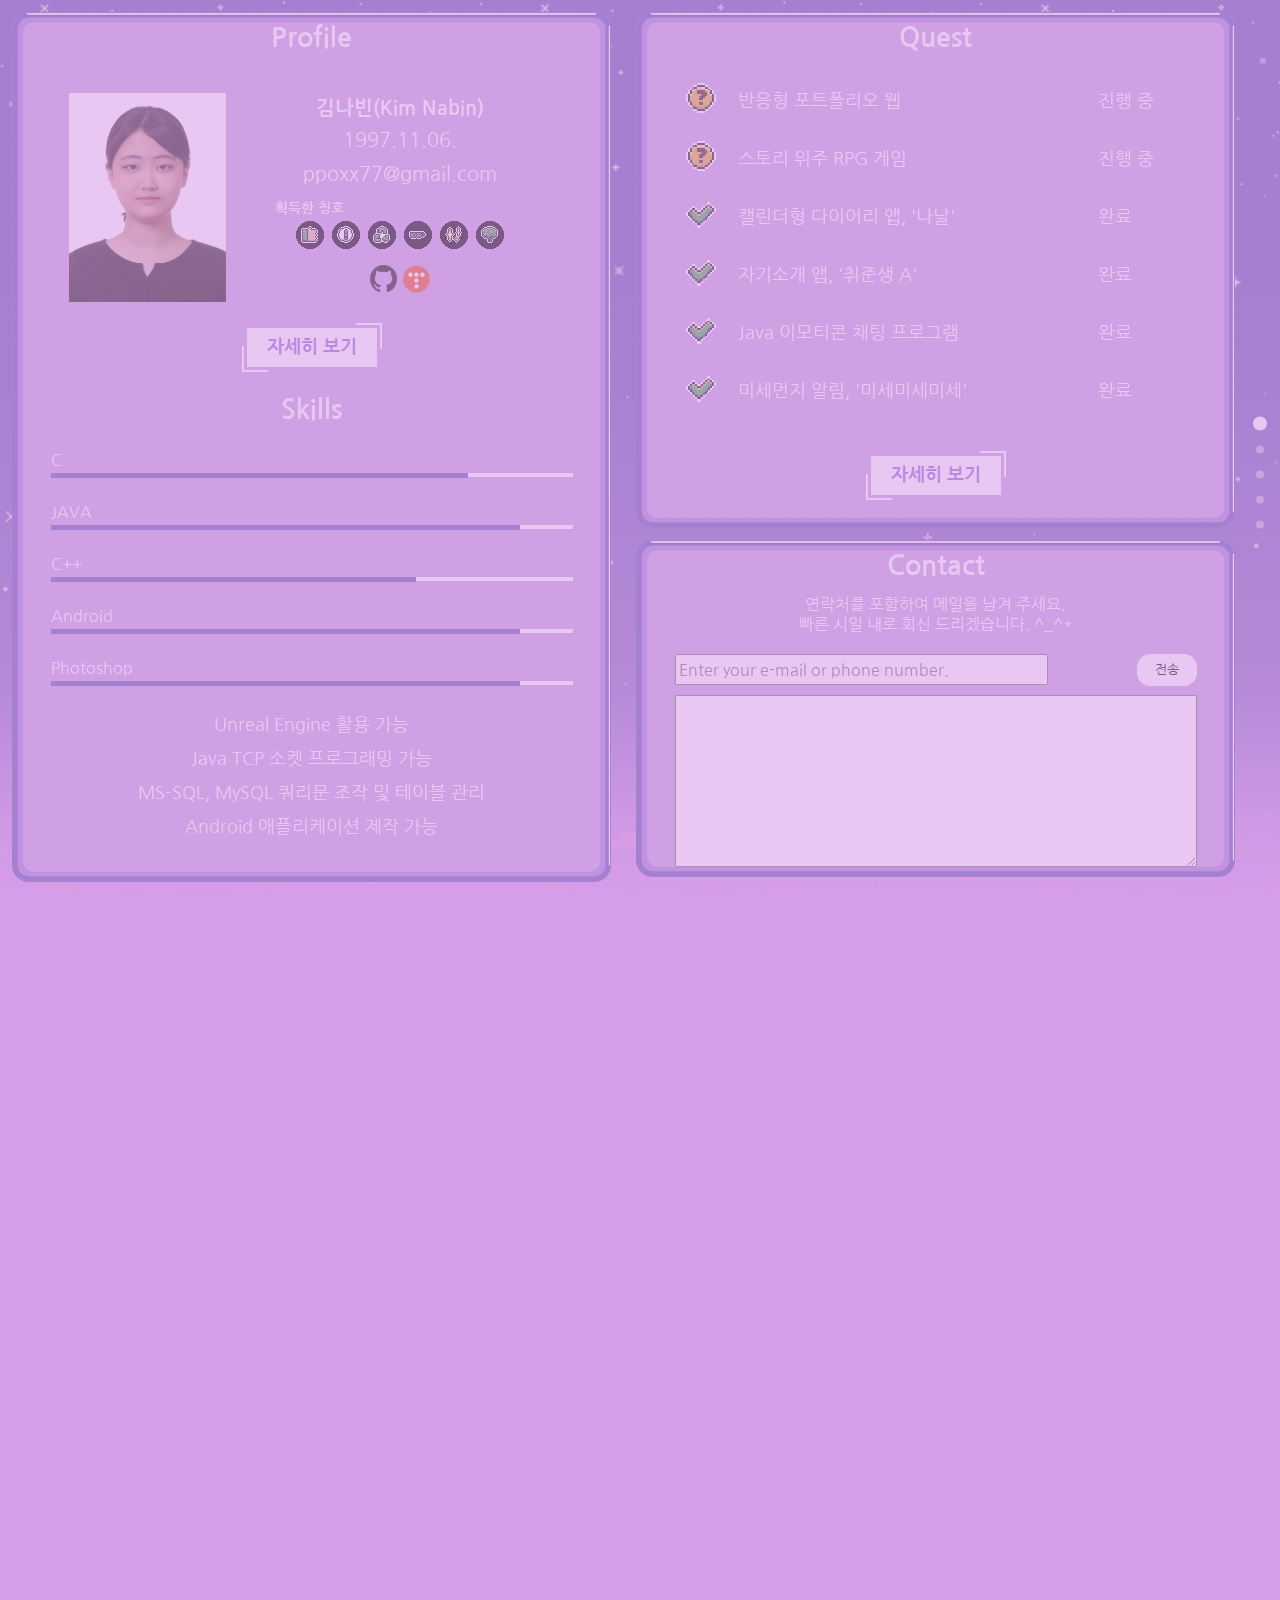
<file: main.html>
<!DOCTYPE html>
<html lang="ko">

<head>
    <meta charset="UTF-8">
    <link rel="stylesheet" type="text/css" href="css/full-page-scroll.css">
    <link rel="stylesheet" type="text/css" href="css/style.css">
    <link rel="stylesheet" href="https://fonts.googleapis.com/css?family=Nanum+Gothic&display=swap">
    <meta name="viewport" content="width=device-width, initial-scale=1">
    <title>Dev Journey</title>
    <script src="https://code.jquery.com/jquery-1.10.2.js"></script>

</head>

<body id="body">
    <div id="mask" style="position: absolute; top: 0; left: 0; background: white; display: none;"></div>
    <div id="main" class="scroll-container">
        <header id="m_menu">

            <span id="mobile_menu"><img src="images/menu_icon.png"></span>
            <ul id="navigation-list">
                <li><a href="#m_mypage" class="m_move">MY PAGE</a></li>
                <hr>
                <li><a href="#m_profile" class="m_move">PROFILE</a></li>
                <hr>
                <li><a href="#m_portfolio" class="m_move">PORTFOLIO</a></li>
            </ul>
        </header>
        <section class="section1">
            <div class="container" role="main" id="m_mypage">
                <div class="div-left">
                    <div class="sub_wrap left1">
                        <div class="title_wrap">
                            <h3>Profile</h3>
                        </div>
                        <div class="profile_wrap">
                            <img src="images/profile.jpg" id="pic">
                            <ul id="prof">
                                <li id="my-name">김나빈(Kim Nabin)</li>
                                <li>1997.11.06.</li>
                                <li>ppoxx77@gmail.com</li>
                                <li>
                                    <p id="reward_text">획득한 칭호</p>
                                    <img src="images/icon1_s.png" id="test1" class="prof_icon">
                                    <img src="images/icon2_s.png" id="test2" class="prof_icon">
                                    <img src="images/icon3_s.png" id="test3" class="prof_icon">
                                    <img src="images/icon4_s.png" id="test4" class="prof_icon">
                                    <img src="images/icon5_s.png" id="test5" class="prof_icon">
                                    <img src="images/icon6_s.png" id="test6" class="prof_icon">
                                </li>
                                <li>
                                    <a href="https://github.com/Knabin" target="_blank">
                                        <img src="images/git.png">
                                    </a>
                                    <a href="https://c1oud9.tistory.com/" target="_blank">
                                        <img src="images/tistory.png">
                                    </a>
                                </li>
                            </ul>
                        </div>
                        <div class="button_wrap">
                            <span class="button" id="btn_detail">자세히 보기</span>
                        </div>
                        <div class="skill">
                            <h3>Skills</h3>
                            <ul class="skill_bar" id="main_skill">
                                <li>
                                    <span class="skill_detail_txt_main">C</span>
                                    <div class="bar">
                                        <div class="bar_bg">
                                            <div class="skills skill-80">
                                            </div>
                                        </div>
                                    </div>
                                </li>
                                <li>
                                    <span class="skill_detail_txt_main">JAVA</span>
                                    <div class="bar">
                                        <div class="bar_bg">
                                            <div class="skills skill-90">
                                            </div>
                                        </div>
                                    </div>
                                </li>
                                <li>
                                    <span class="skill_detail_txt_main">C++</span>
                                    <div class="bar">
                                        <div class="bar_bg">
                                            <div class="skills skill-70">
                                            </div>
                                        </div>
                                    </div>
                                </li>
                                <li>
                                    <span class="skill_detail_txt_main">Android</span>
                                    <div class="bar">
                                        <div class="bar_bg">
                                            <div class="skills skill-90">
                                            </div>
                                        </div>
                                    </div>
                                </li>
                                <li>
                                    <span class="skill_detail_txt_main">Photoshop</span>
                                    <div class="bar">
                                        <div class="bar_bg">
                                            <div class="skills skill-90">
                                            </div>
                                        </div>
                                    </div>
                                </li>
                            </ul>
                            <ul class="skill_detail_text" id="skill_text">
                                <li>Unreal Engine 활용 가능</li>
                                <li>Java TCP 소켓 프로그래밍 가능</li>
                                <li>MS-SQL, MySQL 쿼리문 조작 및 테이블 관리</li>
                                <li>Android 애플리케이션 제작 가능</li>
                            </ul>
                        </div>
                    </div>
                </div>
                <div class="div-right" id="main_right">
                    <div class="sub_wrap right1">
                        <div class="title_wrap">
                            <h3>Quest</h3>
                        </div>
                        <div class="quest_wrap">
                            <table class="quest_table">
                                <tr>
                                    <td class="quest_img"><img src="images/quest.png"></td>
                                    <td>반응형 포트폴리오 웹</td>
                                    <td>진행 중</td>
                                </tr>
                                <tr>
                                    <td class="quest_img"><img src="images/quest.png"></td>
                                    <td>스토리 위주 RPG 게임</td>
                                    <td>진행 중</td>
                                </tr>
                                <tr>
                                    <td class="quest_img"><img src="images/quest_check.png"></td>
                                    <td>캘린더형 다이어리 앱, '나날'</td>
                                    <td>완료</td>
                                </tr>
                                <tr>
                                    <td class="quest_img"><img src="images/quest_check.png"></td>
                                    <td>자기소개 앱, '취준생 A'</td>
                                    <td>완료</td>
                                </tr>
                                <tr>
                                    <td class="quest_img"><img src="images/quest_check.png"></td>
                                    <td>Java 이모티콘 채팅 프로그램</td>
                                    <td>완료</td>
                                </tr>
                                <tr>
                                    <td class="quest_img"><img src="images/quest_check.png"></td>
                                    <td>미세먼지 알림, '미세미세미세'</td>
                                    <td>완료</td>
                                </tr>
                            </table>
                        </div>
                        <div class="button_wrap">
                            <span class="button" id="btn_quest">자세히 보기</span>
                        </div>
                    </div>
                    <div class="sub_wrap right1" id="right_bottom">
                        <div class="title_wrap">
                            <h3>Contact</h3>
                        </div>
                        <div class="contact_wrap">
                            <span id="mail_text">연락처를 포함하여 메일을 남겨 주세요.<br>빠른 시일 내로 회신 드리겠습니다. ^_^*</span>
                            <form class="gform" method="post" data-email="ppoxx77@gmail.com" action="https://script.google.com/macros/s/AKfycbwjYKVI8bNmvuUDn5Mm8RpIaNZ8CQ8qcvlR5VhbpcnR2GvvszLY/exec" name="email_form">
                                <div class="form-elements">
                                    <input id="email" name="email" type="text" placeholder="Enter your e-mail or phone number.">
                                    <button id="email_button">전송</button>
                                    <br>
                                    <textarea id="mail" name="mail"></textarea>
                                </div>
                                <p class="thankyou_message" style="display:none;">
                                    감사합니다!</p>
                            </form>
                        </div>
                    </div>
                </div>
            </div>
        </section>
        <section class="section2">
            <div class="container" role="main" id="m_profile">
                <div class="div-left">
                    <div class="sub_wrap left1">
                        <div class="detail_wrap">
                            <img id="pic-detail" src="images/profile-detail.png">
                            <ul id="prof-detail">
                                <li id="my-name-detail">김나빈(金那彬)/Kim Nabin
                                    <a href="https://github.com/Knabin" target="_blank">
                                        <img src="images/git.png">
                                    </a>
                                    <a href="https://c1oud9.tistory.com" target="_blank">
                                        <img src="images/tistory.png">
                                    </a>
                                </li>
                                <li class="detail-text">1997.11.06.</li>
                                <li class="detail-text">ppoxx77@gmail.com</li>
                                <li id="says">"매사에 노력하는 이상적인 개발자"</li>
                            </ul>
                        </div>
                        <div class="reward_wrap">
                            <p class="detail_bold_text">획득한 칭호</p>
                            <table>
                                <tr>
                                    <td>
                                        <img src="images/icon1.png" id="icon_d1">
                                    </td>
                                    <td>
                                        <b>소통의 귀재</b><br>
                                        원활한 커뮤니케이션을 주도할 수 있는 사람입니다.
                                    </td>
                                </tr>
                                <tr>
                                    <td>
                                        <img src="images/icon2.png" id="icon_d2">
                                    </td>
                                    <td>
                                        <b>여행의 길잡이</b><br>올바른 방향으로 바르게 이끄는 사람입니다.
                                    </td>
                                </tr>
                                <tr>
                                    <td>
                                        <img src="images/icon3.png" id="icon_d3">
                                    </td>
                                    <td>
                                        <b>무한 피드백</b><br>
                                        꾸준히 자신을 돌아보며 부족한 부분을 고치는 사람입니다.
                                    </td>
                                </tr>
                                <tr>
                                    <td>
                                        <img src="images/icon4.png" id="icon_d4">
                                    </td>
                                    <td>
                                        <b>리더의 선글라스</b><br>
                                        바람직한 리더의 자질이 있는 사람입니다.
                                    </td>
                                </tr>
                                <tr>
                                    <td>
                                        <img src="images/icon5.png" id="icon_d5">
                                    </td>
                                    <td>
                                        <b>미래의 스타</b><br>
                                        미래지향적인 사람에게 주어지는 칭호입니다.
                                    </td>
                                </tr>
                                <tr>
                                    <td>
                                        <img src="images/icon6.png" id="icon_d6">
                                    </td>
                                    <td>
                                        <b>우직한 소나무</b><br>꾸준하게 노력하는 사람입니다.
                                    </td>
                                </tr>
                            </table>
                        </div>
                    </div>

                </div>
                <div class="div-right">
                    <div class="sub_wrap right2">

                        <div class="equip_wrap">
                            <p class="detail_bold_text" id="equip_text">장비</p>
                            <table>
                                <tr>
                                    <td>
                                        <img src="images/equip1.png" id="icon_e1">
                                    </td>
                                    <td>
                                        공항고등학교 졸업<br>
                                        2013.03. ~ 2016.02.
                                    </td>
                                </tr>
                                <tr>
                                    <td>
                                        <img src="images/equip2.png" id="icon_e2">
                                    </td>
                                    <td>
                                        동양미래대학교 컴퓨터정보공학과 재학<br>
                                        2018.03. ~ 2020.02(졸업 예정)
                                    </td>
                                </tr>
                                <tr>
                                    <td>
                                        <img src="images/equip3.png" id="icon_e3">
                                    </td>
                                    <td>
                                        교내 기술창업 아이디어 공모전 장려상<br>
                                        2019.11.
                                    </td>
                                </tr>
                                <tr>
                                    <td>
                                        <img src="images/equip4.png" id="icon_e4">
                                    </td>
                                    <td>
                                        성적 장학금 2회<br>
                                        1-1(4.32/4.5), 1-2(4.39/4.5)
                                    </td>
                                </tr>
                            </table>
                        </div>
                        <p class="detail_bold_text" id="detail_skill">획득한 스킬</p>
                        <ul class="skill_bar" id="skill_detail">
                            <li>
                                <span class="skill_detail_txt">C</span>
                                <div class="bar skill_detail_bar">
                                    <div class="bar_bg">
                                        <div class="skills skill-80">
                                        </div>
                                    </div>
                                </div>
                            </li>
                            <li>
                                <span class="skill_detail_txt">JAVA</span>
                                <div class="bar skill_detail_bar">
                                    <div class="bar_bg">
                                        <div class="skills skill-90">
                                        </div>
                                    </div>
                                </div>
                            </li>
                            <li>
                                <span class="skill_detail_txt">C++</span>
                                <div class="bar skill_detail_bar">
                                    <div class="bar_bg">
                                        <div class="skills skill-70">
                                        </div>
                                    </div>
                                </div>
                            </li>
                            <li>
                                <span class="skill_detail_txt">Android</span>
                                <div class="bar skill_detail_bar">
                                    <div class="bar_bg">
                                        <div class="skills skill-90">
                                        </div>
                                    </div>
                                </div>
                            </li>
                            <li>
                                <span class="skill_detail_txt">Photoshop</span>
                                <div class="bar skill_detail_bar">
                                    <div class="bar_bg">
                                        <div class="skills skill-90">
                                        </div>
                                    </div>
                                </div>
                            </li>
                        </ul>
                        <ul class="skill_detail_text" id="skill_text2">
                            <li>Unreal Engine 활용 가능</li>
                            <li>Java TCP 소켓 프로그래밍 가능</li>
                            <li>MS-SQL, MySQL 쿼리문 조작 및 테이블 관리</li>
                            <li>Android 애플리케이션 제작 가능</li>
                            <li><br></li>
                            <li>전공 팀 프로젝트 4회 경험, 팀장 3회</li>
                            <li>영어, 일본어 간단한 독해 및 회화 가능</li>
                        </ul>
                    </div>
                </div>
            </div>
        </section>
        <section class="section3">
            <div class="container" role="main" id="m_portfolio">
                <div class="div-left">
                    <div class="sub_wrap left1">
                        <div class="quest_msg_p">
                            <p class="quest_msg">2년이라는 시간이 순식간에 지나갔다. 시험도 끝, 과제도 끝……. 남은 건 취업 준비뿐! 취업을 하기 위해서는 당연히 포트폴리오가 필요하겠지? 지금까지 개발한 작품들과 나의 장점을 모아서 멋진 포트폴리오 사이트를 완성해 보자!</p>
                        </div>
                        <p class="quest_notice">진행 중인 퀘스트입니다.</p>
                        <p class="quest_title">반응형 포트폴리오 웹</p>

                        <img src="images/quest1.png" class="quest_img2">
                        <div class="quest_text">
                            <p>8bit RPG 게임 콘셉트의 포트폴리오 홈페이지.</p>
                            <p>width 360px, 756px를 기준으로 반응형 웹페이지를 구현하였다.</p>
                        </div>
                        <p class="quest_link"><a href="https://github.com/Knabin/dev-j" target="_blank"><img src="images/git.png">https://github.com/Knabin/dev-j</a></p>
                        <ul class="quest_info">
                            <li>개발 기간: 2019.11 ~ 2019.12</li>
                            <li>HTML/CSS + JavaScript</li>
                            <li>Brackets</li>
                            <li>개인 프로젝트</li>
                        </ul>
                    </div>
                </div>
                <div class="div-right">
                    <div class="sub_wrap right3">
                        <div class="quest_msg_p">
                            <p class="quest_msg">나빈! 네가 게임을 좋아한다는 소식을 듣고 찾아왔어. 실은, 요즘 할 게임이 없어서 고민이 많다구……. 혹시 스토리가 가미된 새로운 게임 어디 없을까? 너도 나도 RPG 장르를 좋아하니까, RPG 장르의 게임이면 더 좋을 것 같아.</p>
                        </div>
                        <p class="quest_notice">진행 중인 퀘스트입니다.</p>
                        <p class="quest_title">스토리 위주 RPG 게임(가제)</p>
                        <img src="images/quest2.png" class="quest_img2">
                        <div class="quest_text">
                            <p>모험과 퀘스트를 통하여 마을의 충격적인 비밀을 알아가는 1인칭 RPG 게임.</p>
                            <p>사용할 그래픽을 확보한 상태이며, 현재 게임 기획 단계에 있다.</p>
                        </div>
                        <p class="quest_link">
                            <img src="images/git.png">
                            <span>준비 중</span>
                        </p>
                        <ul class="quest_info">
                            <li>개발 기간: 2019.12 ~ </li>
                            <li>C++</li>
                            <li>Unreal Engine4</li>
                            <li>개인 프로젝트</li>
                        </ul>
                    </div>
                </div>
            </div>
        </section>
        <section class="section4">
            <div class="container" role="main">
                <div class="div-left">
                    <div class="sub_wrap left1">
                        <div class="quest_msg_p">
                            <p class="quest_msg">나빈, 내 고민 좀 들어줘. 실은…… 스마트폰을 산 후로 다이어리를 안 쓰는 날이 많아졌지 뭐야? 친구들이랑 일정도 맞추고 그날 있었던 일을 공유하고 싶은데, 다이어리에 수필로 작성하면 번거롭기도 해서. 혹시 괜찮은 앱 없을까?</p>
                        </div>
                        <p class="quest_notice">완료된 퀘스트입니다.</p>
                        <p class="quest_title">캘린더형 다이어리 앱, '나날'</p>
                        <img src="images/quest3.png" class="quest_img2">
                        <div class="quest_text">
                            <p>웹 연동 캘린더형 다이어리 앱.</p>
                            <p>오픈 소스를 기반으로 일정/오늘/일기/그룹 기능을 구현하였다.</p>
                        </div>
                        <p class="quest_link"><a href="https://github.com/Knabin/Nanal-Calendar" target="_blank"><img src="images/git.png">https://github.com/Knabin/Nanal-Calendar</a></p>
                        <ul class="quest_info">
                            <li>개발 기간: 2019.08 ~ 2019.11</li>
                            <li>Java</li>
                            <li>Android Studio</li>
                            <li>팀 프로젝트(팀장)/안드로이드 주요 기능 및 서버 연동 구현</li>
                        </ul>
                    </div>
                </div>
                <div class="div-right">
                    <div class="sub_wrap right3">
                        <div class="quest_msg_p">
                            <p class="quest_msg">오랜만이야! 너 요즘 취업 준비 때문에 바쁘다고 들었는데 사실이야? 오, 저런……. 좋아. 이건 너한테만 말해 주는 건데, 요즘은 자기소개서를 앱으로 준비하는 사람들도 있다더라. 너도 한번 도전해 보는 건 어떻게 생각해?</p>
                        </div>
                        <p class="quest_notice">완료된 퀘스트입니다.</p>
                        <p class="quest_title">자기소개 앱, '취준생 A'</p>
                        <img src="images/quest4.png" class="quest_img2">
                        <div class="quest_text">
                            <p>면접을 보는 '취준생A' 콘셉트의 자기소개 앱.</p>
                            <p>각 상세 화면마다 tag를 이용하여 불필요하게 반복되는 코드를 최소화하였다.</p>
                        </div>
                        <p class="quest_link"><a href="https://drive.google.com/file/d/1IFgUjaNhegyuTt7NvScYBWINuOZf119l/view?usp=sharing" target="_blank"><img src="images/pdf.png">프로젝트 정보 확인(Google Drive)</a></p>
                        <ul class="quest_info">
                            <li>개발 기간: 2019.05 ~ 2019.06(2주)</li>
                            <li>Java</li>
                            <li>Android Studio</li>
                            <li>개인 프로젝트</li>
                        </ul>
                    </div>
                </div>
            </div>
        </section>
        <section class="section5">
            <div class="container" role="main">
                <div class="div-left">
                    <div class="sub_wrap left1">
                        <div class="quest_msg_p">
                            <p class="quest_msg">매일같이 사용하는 채팅 프로그램, 직접 만들어 볼 수는 없을까? 단순하게 텍스트만 주고받으면 재미없을 테니까, 독특하게 이모티콘 기능이 들어가면 좋을 것 같다. Java를 이용하여 구현해 보자. </p>
                        </div>
                        <p class="quest_notice">완료된 퀘스트입니다.</p>
                        <p class="quest_title">Java 이모티콘 채팅 프로그램</p>
                        <img src="images/quest5.png" class="quest_img2">
                        <div class="quest_text">
                            <p>같은 서버에 접속 중인 접속자 목록을 확인하고, unicast와 broadcast가 가능하다.</p>
                            <p>특정 문자를 입력하면 공지사항을 출력할 수 있고, 이미지 형태의 이모티콘을 전송할 수 있다.</p>
                        </div>
                        <p class="quest_link"><a href="https://drive.google.com/file/d/1IF6hWlOM8o07rIi90cI9v4CyyOxvMDKJ/view?usp=sharing" target="_blank"><img src="images/pdf.png">프로젝트 정보 확인(Google Drive)</a></p>
                        <ul class="quest_info">
                            <li>개발 기간: 2019.04(2주)</li>
                            <li>Java</li>
                            <li>Eclipce</li>
                            <li>팀 프로젝트(팀장)/연결 및 처리 위주 서버 메소드 구현</li>
                        </ul>
                    </div>
                </div>
                <div class="div-right">
                    <div class="sub_wrap right3" id="last">
                        <div class="quest_msg_p">
                            <p class="quest_msg">아침마다 미세먼지 농도를 확인하는 게 일상이야. 동네처럼 큰 단위가 아니라, 내 현재 위치의 미세먼지 농도를 알 수 있는 방법이 없을까? 도와줘! </p>
                        </div>
                        <p class="quest_notice">완료된 퀘스트입니다.</p>
                        <p class="quest_title">미세먼지 알림, '미세미세미세'</p>
                        <img src="images/quest6.png" class="quest_img2">
                        <div class="quest_text">
                            <p>미세먼지 측정 센서를 통해 미세먼지와 온도, 습도를 측정한다.</p>
                            <p>물방울 아이콘과 LED, 수동 부저를 통하여 그 정보를 다양한 방식으로 전달한다.</p>
                        </div>
                        <p class="quest_link"><a href="https://drive.google.com/file/d/1GWg0l_UNx6muCMwiAzaH_Oee1drqaFpf/view?usp=sharing" target="_blank"><img src="images/pdf.png">프로젝트 정보 확인(Google Drive)</a></p>
                        <ul class="quest_info">
                            <li>개발 기간: 2018.12</li>
                            <li>C/C++</li>
                            <li>Arduino Uno</li>
                            <li>팀 프로젝트(팀장-팀원 구분X)</li>
                        </ul>
                    </div>
                </div>
            </div>
        </section>
    </div>
    <script src="js/tooltipsy.min.js"></script>
    <script src="js/tooltipsy.source.js"></script>
    <script src="js/full-page-scroll.js"></script>
    <script src="js/my-script.js"></script>
    <script data-cfasync="false" type="text/javascript" src="js/form-submission-handler.js"></script>

</body>

</html>
</file>
<file: css/full-page-scroll.css>
body, html {
	margin: 0;
	padding: 0;
	width: 100%;
	height: 100%;
	overflow: hidden;
}

.scroll-container {
	width: 100%;
	height: 100%;
	position: relative;
	margin: 0;
	padding: 0;
}

.dots {	
	z-index: 1;
	list-style: none;
	padding: 0;
	position: absolute;	
    top: 50%;
    -webkit-transform: translateY(-50%);
	-moz-transform: translateY(-50%);
	-o-transform: translateY(-50%);
	-ms-transform: translateY(-50%);
    transform: translateY(-50%);
}

.dots li a {
	padding: 10px;
	width: 4px;
	height: 5px;
	display: block;
}

.dots li a:before {
	content: '';
	position: absolute;
	width: 8px;
	height: 8px;
	background: rgba(255, 255, 255, 0.48);
	-webkit-border-radius: 10px;
	-moz-border-radius: 10px;
	-ms-border-radius: 10px;
	-o-border-radius: 10px;
	border-radius: 10px;	
	-webkit-transition: -webkit-transform 0.3s ease, background-color 0.3s ease;
	-moz-transition: -moz-transform 0.3s ease, background-color 0.3s ease;
	-ms-transition: -ms-transform 0.3s ease, background-color 0.3s ease;
	-o-transition: -o-transform 0.3s ease, background-color 0.3s ease;
	transition: transform 0.3s ease, background-color 0.3s ease;
}

.dots li a.active:before {
	content: '';
	background-color: #FFFFFF;
	width: 14px;
	height: 14px;
	margin-top: -4px;
	left: 7px; 
	background-color: white;
	-webkit-transform: scale(1.0);
	-moz-transform: scale(1.0);
	-ms-transform: scale(1.0);
	-o-transform: scale(1.0);
	transform: scale(1.0);
}

.dots-right {
	left: 25px;
}

.dots-left {
	right: 10px;
}
</file>
<file: css/style.css>
body::-webkit-scrollbar {
    display: none;
}
html {
    background-color: #d69de8;
}
body {
    background-size: auto 100vh;
    -webkit-background-size: auto 100vh;
    -moz-background-size: auto 100vh;
    -o-background-size: auto 100vh;
    background-repeat: repeat-x;
    background-attachment: fixed;
    background-position: bottom;

    font-family: 'Nanum Gothic';
}

ul {
    padding-inline-start: 20px;
}

table {
    color: white;
}

hr {
    width: 5%;
    border: 0.5px solid #655CB0;
}
a {
    transition: 0.3s;
}

a:link,
a:visited,
a:active {
    text-decoration: none;
    color: #655CB0;
    font-weight: bold;
}

a:hover {
    text-decoration: none;
    color: #000000;
    font-weight: bold;
}


/* // [START cdrop] */
.container {
    display: -webkit-flex;
    display: flex;
    -webkit-flex-flow: row wrap;
    flex-flow: row wrap;
    height: 100%;
}

.div-left,
.div-right {
    width: 100%;
}

#main_right {
    display: flex;
    flex-direction: column;
}

#right_bottom {
    flex: 1;
}

.sub_wrap {
    border-image-source: url("../images/border-img.png");
    border-style: solid;
    border-image-slice: 33 33 33 33;
    border-image-width: 20px 20px 20px 20px;
    border-image-outset: 0px 0px 0px 0px;
    border-image-repeat: round round;
    margin-left: 2%;
    margin-top: 2%;
    border-radius: 2em;
    background-color: #c7a6de;
    width: 90%;
    clear: both;
    padding-left: 2.5%;
    padding-right: 2.5%;
}

.profile_wrap {
    width: 100%;
    height: auto;
    display: flex;
    align-items: center;
    justify-content: center;
    font-size: 1em;
}

#pic {
    width: 28%;
    float: left;
}

#prof {
    width: 55%;
    float: right;
}

#prof li {
    margin: 10px;
    vertical-align: middle;
    list-style: none;
    text-align: center;
    font-size: 0.9em;
    color: white;
}

#prof-detail {
    padding: 0px;
    margin-top: 3%;
    margin-bottom: 2%;
}


#my-name {
    font-weight: bold;
    font-size: 1.1em;
}

#my-name-detail {
    font-weight: bold;
    font-size: 1.2em;
}

#my-name-detail img {
    width: 20px;
}

.detail-text {
    font-size: 0.9em;
}

#prof-detail li {
    margin-bottom: 3px;
    vertical-align: middle;
    list-style: none;
    text-align: center;
    color: white;
}

#pic-detail {
    width: 100%;
    height: auto;
    margin-top: 20px;
}

#says {
    width: 100%;
    font-size: 0.9em;
    font-weight: bold;
}

#mobile_menu img {
    width: 30px;
    height: 30px;
    padding: 10px;
    background-color: white;
}

@media (min-width: 360px) {
    html {
        font-size: 13pt;
    }

    section {
        height: auto;
        /*                height: 100%;*/
    }

    .div-left {
        -webkit-order: 1;
        order: 1;
        height: auto;
    }

    .sub_wrap {
        height: auto;
    }

    .div-right {
        -webkit-order: 2;
        order: 2;
    }

    .container {
        margin-right: 0.5%;
    }

    .skill {
        padding-bottom: 20px;
        height: auto;
    }

    .left1,
    .right1,
    .right2,
    .right3 {
        height: auto;
    }

    .button {
        margin-bottom: 0px;
    }

    .skill h3 {
        display: none;
    }

    .skill_bar {
        margin: 0px;
    }

    .skill_bar li {
        margin-top: 5px;
    }

    .bar_bg {
        height: 4px;
    }

    .skills {
        padding-top: 4px;
    }

    .quest_table {
        padding-bottom: 0px;
    }

    .quest_img img {
        width: 20px;
    }

    .button {
        margin-bottom: 15px;
    }

    .gform {
        height: auto;
    }

    #prof li {
        margin: 3%;
    }

    #skill_text,
    #mail_text,
    #main_skill {
        display: none;
    }

    #right_bottom {
        margin-bottom: 0px;
    }

    h3 {
        margin-top: 3px;
        margin-bottom: 5px;
    }

    #mail {
        height: auto;
    }

    #icon_d1 {
        content: url(../images/icon1_s.png);
    }

    #icon_d2 {
        content: url(../images/icon2_s.png);
    }

    #icon_d3 {
        content: url(../images/icon3_s.png);
    }

    #icon_d4 {
        content: url(../images/icon4_s.png);
    }

    #icon_d5 {
        content: url(../images/icon5_s.png);
    }

    #icon_d6 {
        content: url(../images/icon6_s.png);
    }

    #icon_e1 {
        content: url(../images/equip1_s.png);
    }

    #icon_e2 {
        content: url(../images/equip2_s.png);
    }

    #icon_e3 {
        content: url(../images/equip3_s.png);
    }

    #icon_e4 {
        content: url(../images/equip4_s.png);
    }

    header {
        position: fixed;
        z-index: 100;
        width: 100%;
        top: 0;
        left: 0;
        text-align: right;
        transform: none;
    }

    #m_menu {
        padding-bottom: 20px;
    }

    .button_wrap {
        display: none;
    }

    .contact_wrap {
        padding-bottom: 5px;
    }

    .equip_wrap table {
        padding: 10px 10px 0px 10px;
    }

    .right2 .skill_detail_text {
        margin-top: 0px;
        margin-bottom: 20px;
    }

    #skill_detail {
        margin: 0px;
    }

    #last {
        margin-bottom: 2%;
    }
    
    .quest_info {
        position: inherit;
    }

}

@media (min-width: 756px) {
    html {
        font-size: 15pt;
    }

    section {
        height: 100%;
    }

    .div-left {
        width: 50%;
        height: 100%;
        -webkit-order: 1;
        order: 1;
    }

    .div-right {
        width: 50%;
        height: 100%;
        -webkit-order: 2;
        order: 2;
    }

    .left1,
    .right3 {
        height: 96%;
    }

    .right1,
    .right2 {
        height: 100%;
    }

    .container {
        margin-right: 2.5%;
    }

    .skill h3 {
        display: inline;
    }

    .skill_bar {
        margin: auto;
    }

    .skill_bar li {
        margin-top: 20px;
    }

    .bar_bg {
        height: 5px;
    }

    .skills {
        padding-top: 5px;
    }

    .quest_table {
        padding-bottom: 15px;
    }

    .quest_table td {
        padding-top: 10px;
        padding-bottom: 10px;
    }

    .quest_img img {
        width: auto;
    }

    .gform {
        height: 50%;
    }

    h3 {
        margin-top: 10px;
        margin-bottom: 15px;
    }

    .button {
        margin-bottom: 30px;

    }

    #skill_text,
    #mail_text {
        display: inline-block;
    }

    #main_skill {
        display: block;
    }

    #right_bottom {
        margin-bottom: 1em;
    }

    #mail {
        height: 100%;
    }

    #icon_d1 {
        content: url(../images/icon1.png);
    }

    #icon_d2 {
        content: url(../images/icon2.png);
    }

    #icon_d3 {
        content: url(../images/icon3.png);
    }

    #icon_d4 {
        content: url(../images/icon4.png);
    }

    #icon_d5 {
        content: url(../images/icon5.png);
    }

    #icon_d6 {
        content: url(../images/icon6.png);
    }

    #icon_e1 {
        content: url(../images/equip1.png);
    }

    #icon_e2 {
        content: url(../images/equip2.png);
    }

    #icon_e3 {
        content: url(../images/equip3.png);
    }

    #icon_e4 {
        content: url(../images/equip4.png);
    }

    #m_menu {
        display: none;
    }

    .button_wrap {
        display: inline-block;
    }

    .contact_wrap {
        padding-bottom: 20px;
    }

    .equip_wrap table {
        padding: 10px;
    }

    #skill_detail {
        margin-bottom: 20px;
    }

    #last {
        margin-bottom: 0;
    }
    
    .quest_info {
        position: absolute;
        bottom: 0px;
    }
}

@media (min-width: 900px) {
    html {
        font-size: 17pt;
    }
}

@keyframes load{
  from {
    width: 0%
  }
}
@-webkit-keyframes load{
  from {
    width: 0%
  }
}
@-moz-keyframes load{
  from {
    width: 0%
  }
}
@-o-keyframes load{
  from {
    width: 0%
  }
}

.skills {
animation: load 2s 0s;
  -webkit-animation: load 2s 0s;
  -moz-animation: load 2s 0s;
  -o-animation: load 2s 0s;
}

.skills::before {
    width: calc(20% - 10px);
}

.bar_bg::before {
    width: calc(20% - 10px);
}

.section1 {}

.section2 {
    /*                        background-color: #98889F;*/
}

.section3 {
    /*            background-color: #A199E2;*/
}

.section4 {
    /*            background-color: #CC938E;*/
}

.section5 {
    /*            background-color: #D2C598;*/
}

section div {
    font-family: 'Nanum Gothic';
    font-style: normal;
    text-align: center;
    position: relative;
}



.button {
    background-color: #ffffff;
    border: none;
    color: mediumpurple;
    cursor: pointer;
    display: inline-block;
    font-family: 'Nanum Gothic', sans-serif;
    font-size: 0.8em;
    line-height: 1em;
    outline: none;
    padding: 10px 20px 10px;
    position: relative;
    text-transform: uppercase;
    font-weight: 700;
    text-decoration: none;
}

.button:before,
.button:after {
    border-color: transparent;
    -webkit-transition: all 0.25s;
    transition: all 0.25s;
    border-style: solid;
    border-width: 0;
    content: "";
    height: 24px;
    position: absolute;
    width: 24px;
}

.button:before {
    border-color: #ffffff;
    border-right-width: 2px;
    border-top-width: 2px;
    right: -5px;
    top: -5px;
}

.button:after {
    border-bottom-width: 2px;
    border-color: #ffffff;
    border-left-width: 2px;
    bottom: -5px;
    left: -5px;
}

.button:hover,
.button.hover {
    background-color: #ffffff;
    text-decoration: none;
}

.button:hover:before,
.button.hover:before,
.button:hover:after,
.button.hover:after {
    height: 100%;
    width: 100%;
    text-decoration: none;
}

h3 {
    font-weight: bold;
    color: white;
}

.skill_bar {
    list-style: none;
    text-align: left;
    padding-left: 20px;
    padding-right: 20px;
}


.skill_detail_txt {
    font-weight: bold;
    font-size: 0.9em;
}

.skill_detail_txt_main {
    font-size: 0.7em;
}

.skill_bar span {
    text-align: left;
    margin-top: 10px;
    color: white;
}

.skill_detail_bar {
    margin-top: 2px;
}


.bar_bg {
    width: 100%;
    height: 4px;
    background-color: white;
}

.skill-90 {
    width: 90%;
    background-color: #655CB0;
}

.skill-80 {
    width: 80%;
    background-color: #655CB0;
}

.skill-70 {
    width: 70%;
    background-color: #655CB0;
}

.skill_detail_text {
    padding-top: 10px;
    padding-left: 0px;
    list-style: none;
    color: white;
    font-size: 0.8em;
}

.skill_detail_text li {
    margin-bottom: 10px;
}

.right2 {
    height: 96%;
}

.right1 {
    height: auto;
    margin-right: 5%;
    /*            min-height: 45%;*/
}

.quest_wrap {
    margin-top: 20px;
    margin-bottom: 20px;
}

.quest_table {
    color: white;
    font-size: 0.8em;
    width: 90%;
    margin: auto;
    text-align: left;
}

.quest_img {
    width: auto;
}

.contact_wrap {
    text-align: center;
    color: white;
    font-weight: 500;
    height: 100%;
}

.gform {
    margin: 20px;
}

#mail {
    width: 99%;
    font-size: 0.8em;
    font-family: 'Nanum Gothic', sans-serif;
}

#email {
    width: 70%;
    height: 25px;
    margin-bottom: 10px;
    font-size: 0.7em;
    font-family: 'Nanum Gothic', sans-serif;
    float: left;
}

#email_button {
    padding: 8px 18px;
    font-family: 'Nanum Gothic', sans-serif;
    background: white;
    border-style: none;
    border-radius: 1em;
    float: right;
}

#mail_text {
    font-size: 0.7em;
    text-align: center;
    align-content: center;
}

.prof_icon {
    width: 30px;
}

#reward_text {
    padding-top: 5px;
    padding-bottom: 5px;
    padding-left: 20px;
    font-weight: bold;
    font-size: 0.7em;
    text-align: left;
    margin: 0px;
}

.form-elements {
    height: 100%;
}

.reward_wrap ul {
    list-style: none;
    text-align: left;
    padding-left: 20px;
    padding-right: 20px;
}

.detail_icon {
    float: left;
}

.detail_icon_text {
    float: right;
    text-align: left;
    font-size: 0.9em;
}



.reward_wrap table {
    padding: 10px;
    margin-bottom: 10px;
    color: white;
}

.reward_wrap td,
.equip_wrap td {
    text-align: left;
    font-size: 0.8em;
    padding-bottom: 5px;
}

.reward_wrap b {
    padding-left: 5px;
}

.reward_wrap img,
.equip_wrap img {
    margin-right: 5px;
}

.detail_bold_text {
    color: white;
    font-weight: bold;
    margin-top: 0px;
    margin-bottom: 0px;
    text-align: left;
    padding-left: 20px;
}

#navigation-list {
    list-style: none;
    display: none;
    text-align: center;
    padding-left: 0px;
    margin: 0;
    background-color: white;
}

#navigation-list li {
    padding: 5px;
}

.quest_msg_p {
    display: table;
    width: 94%;
    height: 12%;
    font-size: 0.8em;
    margin-top: 20px;
    margin-left: 2%;
    margin-right: 2%;
    padding: 8px;
    border-radius: 10px;
    background-color: #655cb0;
    color: white;
}

.quest_msg {
    display: table-cell;
    vertical-align: middle;
}

.quest_notice {
    color: #655cb0;
    margin-top: 1.5%;
    margin-left: 2%;
    margin-right: 2%;
    padding: 3px;
    font-size: 0.7em;
    background-color: white;
}

.quest_title {
    color: white;
    font-size: 1.2em;
    font-weight: bold;
}

.quest_link {
    text-align: left;
    color: white;
    font-size: 0.7em;
    vertical-align: middle;
    display: table-row;
}

.quest_link img,span,a {
    vertical-align: middle;
}
.quest_link img {
    margin-left: 5px;
    margin-right: 10px;
}

.quest_text { 
    color: white;
    font-size: 0.9em;
    margin-left: 2%;
    margin-right: 2%;
    margin-bottom: 5%;
}

.quest_info {
    color: white;
    list-style: none;
    text-align: left;
    font-size: 0.8em;
    line-height: 1.7em;
    padding-left: 0px;
    margin-left: 2%;
}

#equip_text, #detail_skill {
    margin-top: 20px;
}

#skill_text2 li {
    margin-bottom: 1%;
}

.quest_img2 {
    width: 96%;
    margin-left: 2%;
    margin-right: 2%;
}
</file>
